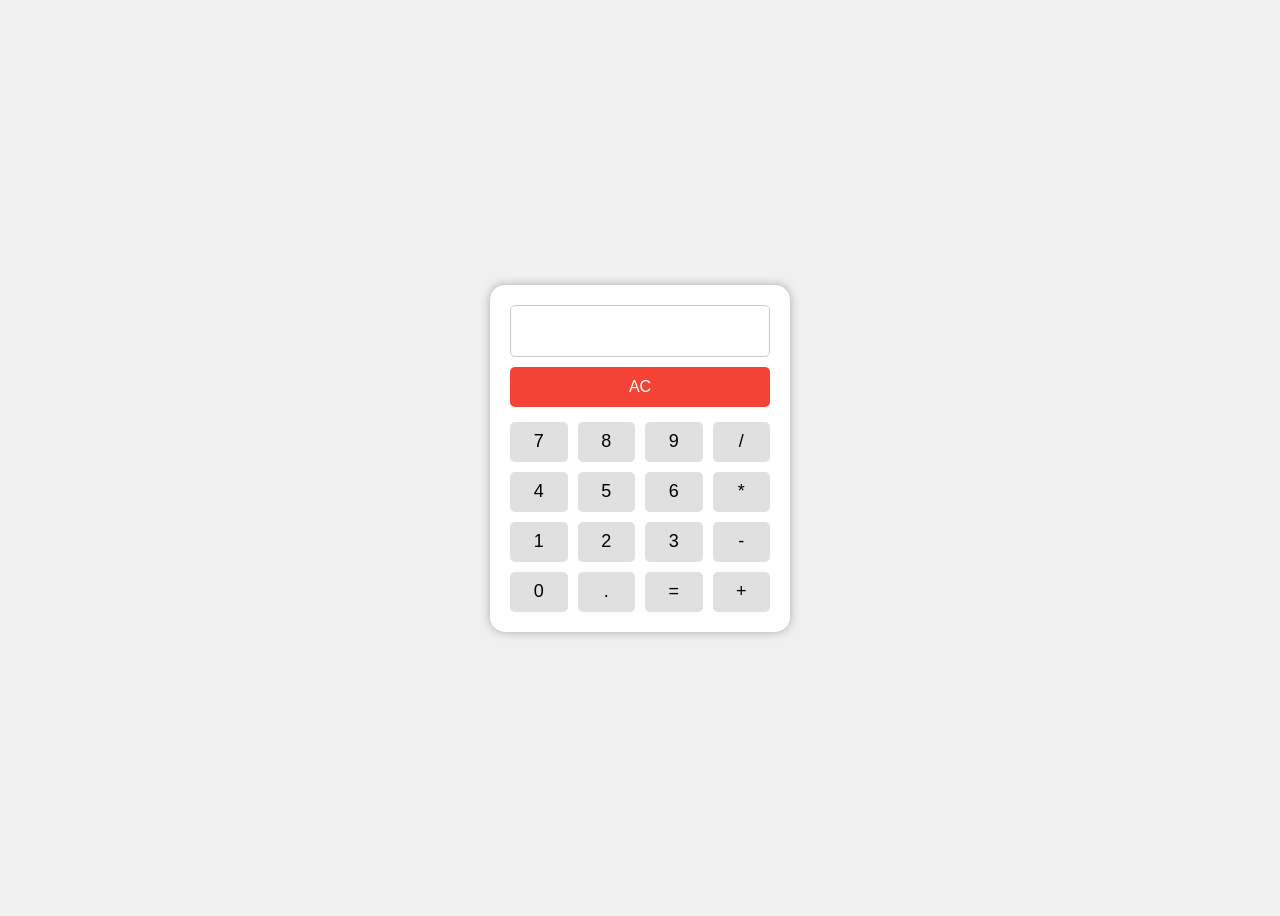
<file: Simple Calculator/index.html>
<!DOCTYPE html>
<html lang="en">
<head>
  <meta charset="UTF-8">
  <title>Simple Calculator</title>
  <link rel="stylesheet" href="style.css">
</head>
<body>

  <div class="calculator">
    <!-- Display Area -->
    <div class="display">
      <input type="text" id="result" readonly>
      <button class="ac" onclick="clearDisplay()">AC</button>
    </div>
    
    <!-- Buttons Area -->
    <div class="buttons">
      <button onclick="appendValue('7')">7</button>
      <button onclick="appendValue('8')">8</button>
      <button onclick="appendValue('9')">9</button>
      <button onclick="appendValue('/')">/</button>

      <button onclick="appendValue('4')">4</button>
      <button onclick="appendValue('5')">5</button>
      <button onclick="appendValue('6')">6</button>
      <button onclick="appendValue('*')">*</button>

      <button onclick="appendValue('1')">1</button>
      <button onclick="appendValue('2')">2</button>
      <button onclick="appendValue('3')">3</button>
      <button onclick="appendValue('-')">-</button>

      <button onclick="appendValue('0')">0</button>
      <button onclick="appendValue('.')">.</button>
      <button onclick="calculate()">=</button>
      <button onclick="appendValue('+')">+</button>
    </div>
  </div>

  <script src="app.js"></script>
</body>
</html>
</file>
<file: Simple Calculator/style.css>
body {
    font-family: Arial, sans-serif;
    background-color: #f0f0f0;
    display: flex;
    justify-content: center;
    align-items: center;
    height: 100vh;
  }


  .calculator {
    background-color: #fff;
    padding: 20px;
    border-radius: 15px;
    box-shadow: 0px 0px 10px #aaa;
    width: 260px;
  }
  
  .display {
    display: flex;
    flex-direction: column;
    margin-bottom: 15px;
  }
  
  input {
    height: 40px;
    font-size: 20px;
    text-align: right;
    padding: 5px;
    margin-bottom: 10px;
    border-radius: 5px;
    border: 1px solid #ccc;
  }
  
  .ac {
    background-color: #f44336;
    color: white;
    font-size: 16px;
    border: none;
    padding: 10px;
    border-radius: 5px;
    cursor: pointer;
  }
  
  .buttons {
    display: grid;
    grid-template-columns: repeat(4, 1fr);
    gap: 10px;
  }
  
  button {
    height: 40px;
    font-size: 18px;
    border: none;
    border-radius: 5px;
    cursor: pointer;
    background-color: #e0e0e0;
  }
  
  button:hover {
    background-color: #d0d0d0;
  }
</file>
